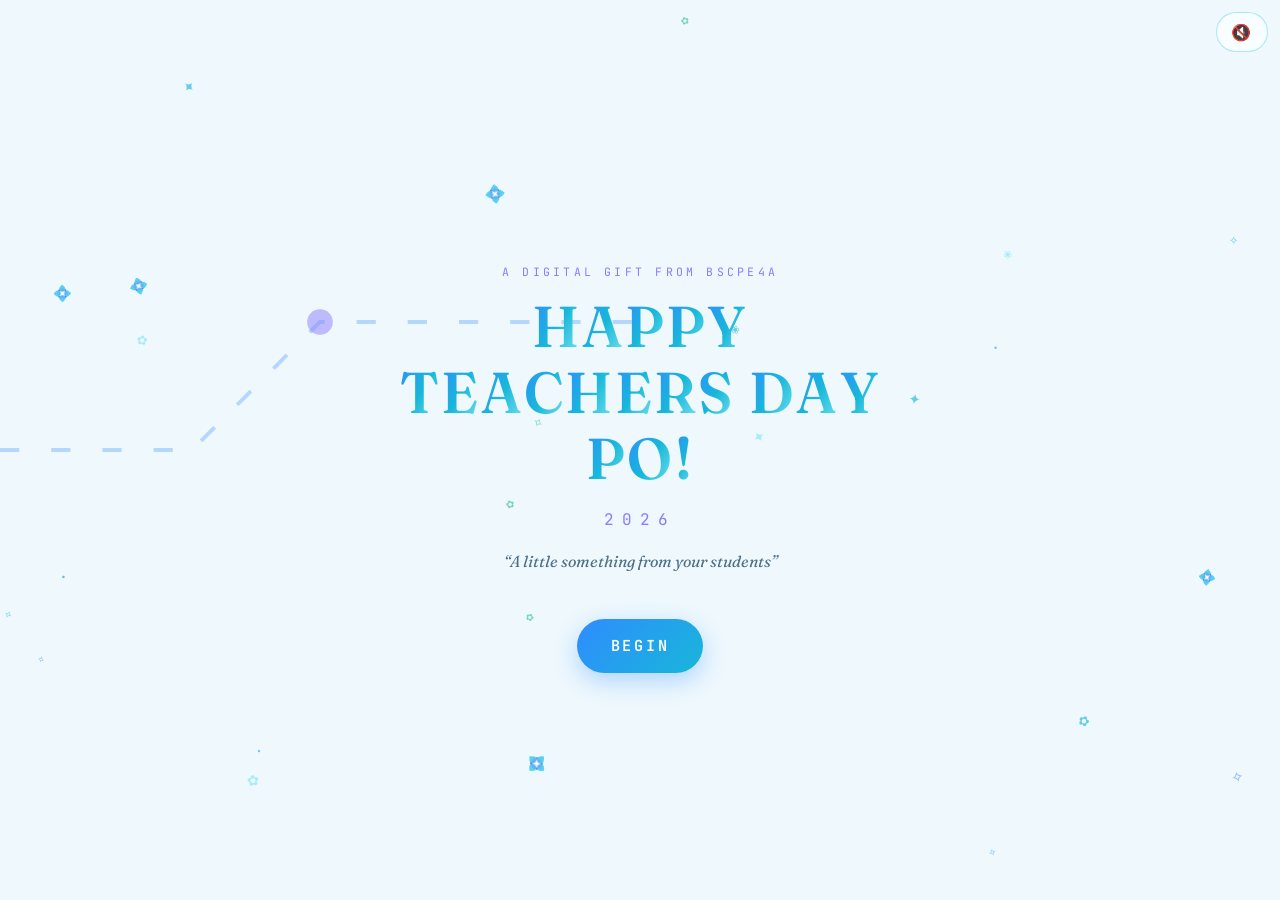
<file: index.html>
<!doctype html>
<html lang="en">
  <head>
    <meta charset="utf-8" />
    <meta name="viewport" content="width=device-width,initial-scale=1,viewport-fit=cover" />
    <meta name="theme-color" content="#eef8fd" />

    <title>HAPPY TEACHERS DAY! 2026</title>

    <link rel="preconnect" href="https://fonts.googleapis.com" />
    <link rel="preconnect" href="https://fonts.gstatic.com" crossorigin />
    <link
      href="https://fonts.googleapis.com/css2?family=Fraunces:ital,wght@0,600;1,400&family=JetBrains+Mono:wght@400;600&display=swap"
      rel="stylesheet"
    />
    <link rel="stylesheet" href="style.css" />
  </head>

  <body>
    <canvas id="bg" aria-hidden="true"></canvas>
    <svg class="circ" viewBox="0 0 400 800" preserveAspectRatio="xMidYMid slice" aria-hidden="true">
      <path
        d="M0 120h90l30 30h120l20-20h140M0 400h60l40-40h100M400 620h-80l-30 30H160l-30-30H0M200 0v90l30 30M60 800v-120l30-30"
      />
      <g>
        <circle cx="90" cy="120" r="4" />
        <circle cx="240" cy="150" r="4" />
        <circle cx="100" cy="360" r="4" />
        <circle cx="130" cy="650" r="4" />
        <circle cx="230" cy="120" r="4" />
      </g>
    </svg>

    <nav id="bar" hidden>
      <button class="chip" id="home">⌂ HOME</button
      ><button class="chip" id="logout">LOG OUT</button>
    </nav>

    <button id="snd" class="chip" aria-label="Turn sound on" aria-pressed="false">🔇</button>

    <main id="app">

      <section class="screen active" id="s-open">
        <p class="eyebrow">A DIGITAL GIFT FROM BSCPE4A</p>
        <h1 id="ttl" aria-label="HAPPY TEACHERS DAY PO!"></h1>
        <p class="year">2026</p>
        <p class="tag">“A little something from your students”</p>
        <button class="btn" id="begin">BEGIN</button>
      </section>

      <section class="screen" id="s-init">
        <h2 class="mono">INITIALIZING...</h2>
        <ul id="lines" class="mono"></ul>
        <div class="prog"><i id="pbar"></i></div>
        <p class="mono" id="pct">0%</p>
        <p class="mono ready" id="ready" hidden>SYSTEM READY</p>
      </section>

      <section class="screen" id="s-login">
        <form class="panel" id="form" autocomplete="off">
          <p class="eyebrow">-- SYSTEM NETWORK --</p>
          <h2>WELCOME PO MAAM/SIR</h2>
          <p class="sub">Your personal collection of messages is waiting.</p>
          <label for="u">USERNAME</label
          ><input id="u" autocapitalize="none" autocorrect="off" required />
          <label for="p">PASSWORD</label><input id="p" type="password" required />
          <p class="mono msg" id="lmsg" role="status"></p>
          <button class="btn" type="submit">LOG IN</button>
        </form>
      </section>

      <section class="screen" id="s-welcome">
        <div class="heart" aria-hidden="true">💻</div>
        <p class="eyebrow">WELCOME PO</p>
        <h1 id="wname"></h1>
        <p class="sub">A little something prepared especially for you.</p>
        <p class="eyebrow">YOU HAVE</p>
        <div class="count" id="wcount">0</div>
        <p class="eyebrow">MESSAGES</p>
        <button class="btn" id="openMsgs">OPEN YOUR MESSAGES</button>
      </section>

      <section class="screen" id="s-msg">
        <p class="mono" id="mprog" aria-live="polite"></p>
        <div class="prog thin"><i id="mbar"></i></div>
        <div id="stage"></div>
        <div class="nav">
          <button class="btn ghost" id="prev">← BACK</button
          ><button class="btn" id="next">NEXT →</button>
        </div>
      </section>

      <section class="screen" id="s-mem">
        <p class="eyebrow">-- MEMORIES --</p>
        <h2>Moments we kept</h2>
        <div id="gallery"></div>
        <button class="btn" id="memNext">CONTINUE</button>
      </section>

      <section class="screen" id="s-diag">
        <div id="diag" class="panel"></div>
        <button class="btn" id="diagNext" hidden>CONTINUE</button>
      </section>

      <section class="screen" id="s-status">
        <div id="stat" class="panel"></div>
        <button class="btn" id="statNext" hidden>CONTINUE</button>
      </section>

      <section class="screen" id="s-final">
        <p class="mono ok" id="allread">ALL MESSAGES READ ✓</p>
        <div id="thanks" hidden>
          <h1>THANK YOU PO!</h1>
          <p class="fl" style="--i: 1">For teaching us,</p>
          <p class="fl" style="--i: 2">guiding us,</p>
          <p class="fl" style="--i: 3">supporting us,</p>
          <p class="fl" style="--i: 4">and helping us grow.</p>
          <p class="fl big" style="--i: 6">Happy Teachers' Day, <b id="fname"></b>.</p>
          <p class="fl sig" style="--i: 7">— from BSCpE4A✨</p>
        </div>
      </section>

    </main>

    <script src="script.js"></script>

  </body>
</html>
</file>
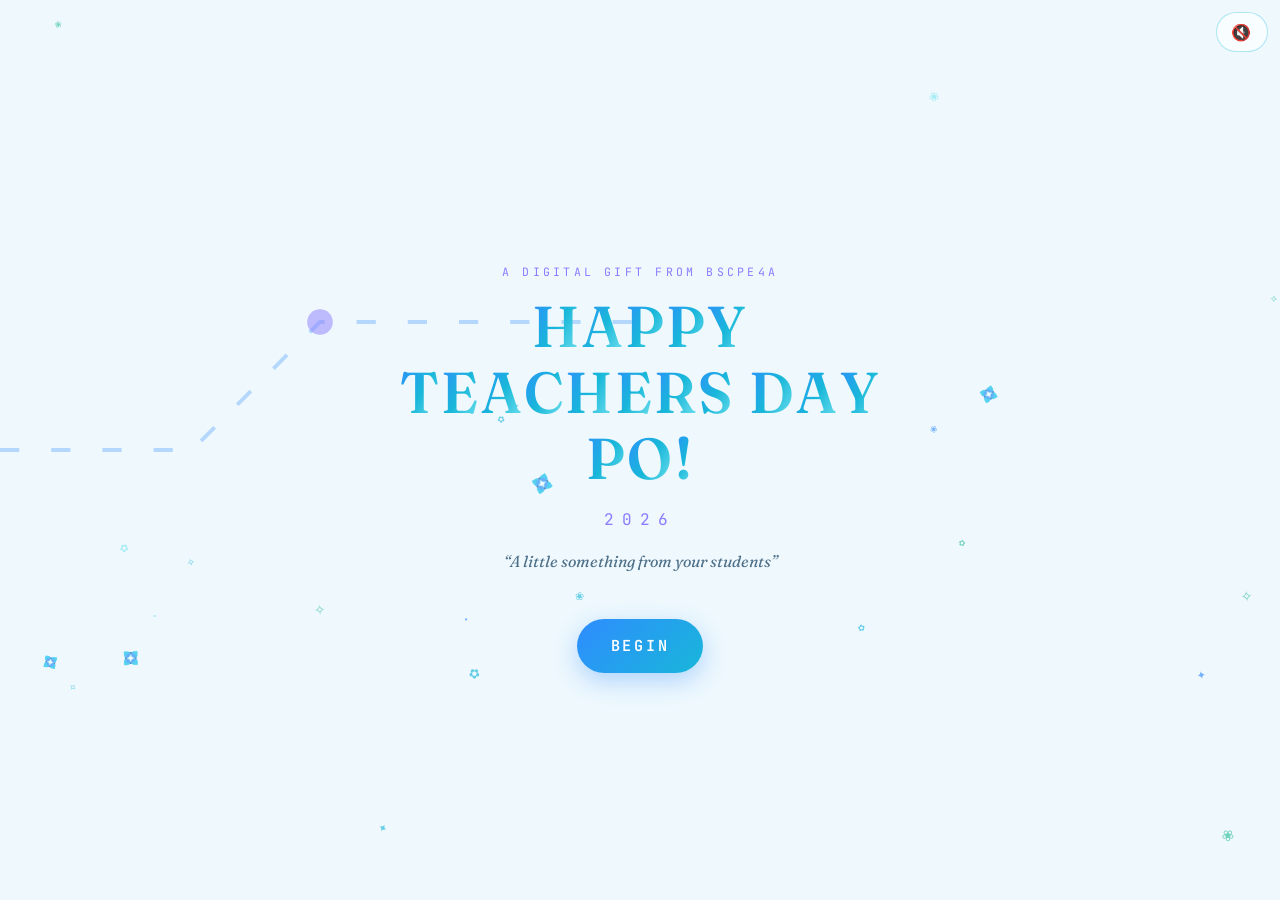
<file: .kilo/worktrees/polar-engine/index.html>
<!doctype html>
<html lang="en">
  <head>
    <meta charset="utf-8" />
    <meta name="viewport" content="width=device-width,initial-scale=1,viewport-fit=cover" />
    <meta name="theme-color" content="#eef8fd" />

    <title>HAPPY TEACHERS DAY! 2026</title>

    <link rel="preconnect" href="https://fonts.googleapis.com" />
    <link rel="preconnect" href="https://fonts.gstatic.com" crossorigin />
    <link
      href="https://fonts.googleapis.com/css2?family=Fraunces:ital,wght@0,600;1,400&family=JetBrains+Mono:wght@400;600&display=swap"
      rel="stylesheet"
    />
    <link rel="stylesheet" href="style.css" />
  </head>

  <body>
    <canvas id="bg" aria-hidden="true"></canvas>
    <svg class="circ" viewBox="0 0 400 800" preserveAspectRatio="xMidYMid slice" aria-hidden="true">
      <path
        d="M0 120h90l30 30h120l20-20h140M0 400h60l40-40h100M400 620h-80l-30 30H160l-30-30H0M200 0v90l30 30M60 800v-120l30-30"
      />
      <g>
        <circle cx="90" cy="120" r="4" />
        <circle cx="240" cy="150" r="4" />
        <circle cx="100" cy="360" r="4" />
        <circle cx="130" cy="650" r="4" />
        <circle cx="230" cy="120" r="4" />
      </g>
    </svg>

    <nav id="bar" hidden>
      <button class="chip" id="home">⌂ HOME</button
      ><button class="chip" id="logout">LOG OUT</button>
    </nav>

    <button id="snd" class="chip" aria-label="Turn sound on" aria-pressed="false">🔇</button>

    <main id="app">

      <section class="screen active" id="s-open">
        <p class="eyebrow">A DIGITAL GIFT FROM BSCPE4A</p>
        <h1 id="ttl" aria-label="HAPPY TEACHERS DAY PO!"></h1>
        <p class="year">2026</p>
        <p class="tag">“A little something from your students”</p>
        <button class="btn" id="begin">BEGIN</button>
      </section>

      <section class="screen" id="s-init">
        <h2 class="mono">INITIALIZING...</h2>
        <ul id="lines" class="mono"></ul>
        <div class="prog"><i id="pbar"></i></div>
        <p class="mono" id="pct">0%</p>
        <p class="mono ready" id="ready" hidden>SYSTEM READY</p>
      </section>

      <section class="screen" id="s-login">
        <form class="panel" id="form" autocomplete="off">
          <p class="eyebrow">-- SYSTEM NETWORK --</p>
          <h2>WELCOME PO MAAM/SIR</h2>
          <p class="sub">Your personal collection of messages is waiting.</p>
          <label for="u">USERNAME</label
          ><input id="u" autocapitalize="none" autocorrect="off" required />
          <label for="p">PASSWORD</label><input id="p" type="password" required />
          <p class="mono msg" id="lmsg" role="status"></p>
          <button class="btn" type="submit">LOG IN</button>
        </form>
      </section>

      <section class="screen" id="s-welcome">
        <div class="heart" aria-hidden="true">💻</div>
        <p class="eyebrow">WELCOME PO</p>
        <h1 id="wname"></h1>
        <p class="sub">A little something prepared especially for you.</p>
        <p class="eyebrow">YOU HAVE</p>
        <div class="count" id="wcount">0</div>
        <p class="eyebrow">MESSAGES</p>
        <button class="btn" id="openMsgs">OPEN YOUR MESSAGES</button>
      </section>

      <section class="screen" id="s-msg">
        <p class="mono" id="mprog" aria-live="polite"></p>
        <div class="prog thin"><i id="mbar"></i></div>
        <div id="stage"></div>
        <div class="nav">
          <button class="btn ghost" id="prev">← BACK</button
          ><button class="btn" id="next">NEXT →</button>
        </div>
      </section>

      <section class="screen" id="s-mem">
        <p class="eyebrow">-- MEMORIES --</p>
        <h2>Moments we kept</h2>
        <div id="gallery"></div>
        <button class="btn" id="memNext">CONTINUE</button>
      </section>

      <section class="screen" id="s-diag">
        <div id="diag" class="panel"></div>
        <button class="btn" id="diagNext" hidden>CONTINUE</button>
      </section>

      <section class="screen" id="s-status">
        <div id="stat" class="panel"></div>
        <button class="btn" id="statNext" hidden>CONTINUE</button>
      </section>

      <section class="screen" id="s-final">
        <p class="mono ok" id="allread">ALL MESSAGES READ ✓</p>
        <div id="thanks" hidden>
          <h1>THANK YOU PO!</h1>
          <p class="fl" style="--i: 1">For teaching us,</p>
          <p class="fl" style="--i: 2">guiding us,</p>
          <p class="fl" style="--i: 3">supporting us,</p>
          <p class="fl" style="--i: 4">and helping us grow.</p>
          <p class="fl big" style="--i: 6">Happy Teachers' Day, <b id="fname"></b>.</p>
          <p class="fl sig" style="--i: 7">— from BSCpE4A✨</p>
        </div>
      </section>

    </main>

    <script src="data/teachers.js"></script>
    <script src="script.js"></script>

  </body>
</html>
</file>
<file: style.css>
:root {
  --cream: #eef8fd;
  --ink: #12304a;
  --mute: #4d6f88;
  --blue: #2f8cff;
  --vio: #18b7d9;
  --pink: #7fe7f2;
  --sage: #2fbf9a;
  --amber: #ffb020;
  --iris: #8b7cff;
  --card: #fbfeff;
  --serif: "Fraunces", Georgia, serif;
  --mono: "JetBrains Mono", ui-monospace, Menlo, monospace;
}
* {
  box-sizing: border-box;
  margin: 0;
}
[hidden] {
  display: none !important;
}
html,
body {
  height: 100%;
  overflow: hidden;
  background: var(--cream);
  color: var(--ink);
  font:
    16px/1.55 system-ui,
    -apple-system,
    "Segoe UI",
    sans-serif;
  -webkit-tap-highlight-color: transparent;
}
body::before {
  content: "";
  position: fixed;
  inset: -20%;
  z-index: -1;
  background:
    radial-gradient(40% 30% at 20% 20%, #bfeaffcc, transparent),
    radial-gradient(40% 35% at 85% 35%, #cfe4ffcc, transparent),
    radial-gradient(45% 35% at 50% 90%, #c9f6f5cc, transparent);
  animation: drift 18s ease-in-out infinite alternate;
}
#bg,
.circ {
  position: fixed;
  inset: 0;
  width: 100%;
  height: 100%;
  pointer-events: none;
}
.circ path {
  fill: none;
  stroke: var(--blue);
  stroke-width: 1.2;
  opacity: 0.3;
  stroke-dasharray: 6 10;
  animation: dash 8s linear infinite;
}
.circ circle {
  fill: var(--iris);
  opacity: 0.5;
  animation: pulse 3s ease-in-out infinite;
}
#app {
  position: fixed;
  inset: 0;
}
.screen {
  position: absolute;
  inset: 0;
  display: none;
  flex-direction: column;
  align-items: center;
  padding: calc(env(safe-area-inset-top) + 64px) 22px
    calc(env(safe-area-inset-bottom) + 28px);
  overflow-y: auto;
  text-align: center;
}
.screen > :first-child {
  margin-top: auto;
}
.screen > :last-child {
  margin-bottom: auto;
}
.screen.active {
  display: flex;
  animation: in 0.7s cubic-bezier(0.2, 0.8, 0.2, 1) both;
}
.screen.out {
  animation: out 0.45s ease forwards;
}
.screen > * {
  max-width: 440px;
  width: 100%;
}
h1,
h2,
h3 {
  font-family: var(--serif);
  font-weight: 600;
  line-height: 1.15;
}
h1 {
  font-size: clamp(2rem, 9.5vw, 3.4rem);
  letter-spacing: 0.04em;
}
h2 {
  font-size: 1.7rem;
  margin: 0.3rem 0;
}
.eyebrow {
  font-family: var(--mono);
  font-size: 0.72rem;
  letter-spacing: 0.28em;
  color: var(--iris);
  margin: 0.8rem 0;
}
.mono {
  font-family: var(--mono);
}
.sm {
  font-size: 1rem;
  margin-bottom: 1rem;
  color: var(--blue);
}
.sub,
.tag {
  color: var(--mute);
  margin: 0.6rem 0 1.4rem;
  font-family: var(--serif);
  font-style: italic;
}
.year {
  font-family: var(--mono);
  letter-spacing: 0.5em;
  margin: 1rem 0 0.4rem;
  color: var(--iris);
}
#ttl span {
  display: inline-block;
  opacity: 0;
  transform: translateY(14px);
  filter: blur(6px);
  animation: letter 0.7s ease forwards;
  background: linear-gradient(120deg, var(--blue), var(--vio), var(--pink));
  -webkit-background-clip: text;
  background-clip: text;
  color: transparent;
}
.btn {
  position: relative;
  overflow: hidden;
  min-height: 54px;
  padding: 0 34px;
  margin: 1.4rem auto 0;
  width: auto;
  border: 0;
  border-radius: 999px;
  font: 600 0.95rem var(--mono);
  letter-spacing: 0.18em;
  color: #fff;
  background: linear-gradient(135deg, var(--blue), var(--vio));
  box-shadow: 0 8px 24px #2f8cff55;
  cursor: pointer;
  transition:
    transform 0.2s,
    box-shadow 0.2s;
  display: inline-flex;
  align-items: center;
  justify-content: center;
}
.btn:hover {
  box-shadow: 0 10px 30px #18b7d988;
  transform: translateY(-2px);
}
.btn:active {
  transform: scale(0.96);
}
.btn.ghost {
  background: var(--card);
  color: var(--ink);
  box-shadow: 0 4px 14px #12304a22;
}
.btn:disabled {
  opacity: 0.4;
  pointer-events: none;
}
.btn:focus-visible,
.chip:focus-visible,
input:focus-visible {
  outline: 3px solid var(--vio);
  outline-offset: 3px;
}
#begin {
  animation:
    pop 1s 2.2s both,
    glow 3s 3.2s infinite;
}
.rip {
  position: absolute;
  width: 20px;
  height: 20px;
  border-radius: 50%;
  background: #fff8;
  translate: -50% -50%;
  animation: rip 0.65s ease-out forwards;
}
.chip {
  position: fixed;
  top: calc(env(safe-area-inset-top) + 12px);
  z-index: 5;
  min-height: 40px;
  padding: 0 14px;
  border: 1px solid #18b7d955;
  border-radius: 999px;
  background: #fbfeffcc;
  backdrop-filter: blur(8px);
  font: 600 0.7rem var(--mono);
  letter-spacing: 0.12em;
  color: var(--ink);
  cursor: pointer;
}
#bar {
  position: fixed;
  inset: 0 auto auto 0;
  z-index: 5;
}
#home {
  left: 12px;
}
#logout {
  left: 96px;
}
#snd {
  right: 12px;
  font-size: 1rem;
}
.prog {
  height: 10px;
  border-radius: 9px;
  background: #fff9;
  border: 1px solid #18b7d944;
  overflow: hidden;
  margin: 1rem 0;
}
.prog.thin {
  height: 6px;
  margin: 0.5rem 0 1rem;
}
.prog i {
  display: block;
  height: 100%;
  width: 0;
  background: linear-gradient(90deg, var(--blue), var(--pink));
  transition: width 0.6s ease;
}
#lines {
  list-style: none;
  text-align: left;
  padding-left: 12%;
  min-height: 110px;
  color: var(--mute);
}
#lines li {
  animation: slide 0.5s both;
  margin: 0.3rem 0;
}
.ready,
.ok {
  color: var(--sage);
  font-weight: 600;
  letter-spacing: 0.2em;
  animation: pop 0.6s both;
}
.panel {
  background: #fbfeffd9;
  backdrop-filter: blur(10px);
  border: 1px solid #18b7d933;
  border-radius: 26px;
  padding: 28px 22px;
  box-shadow: 0 20px 50px #18b7d92e;
  position: relative;
  animation:
    up 0.8s both,
    glow 5s 1s infinite;
}
.panel label {
  display: block;
  text-align: left;
  font: 600 0.7rem var(--mono);
  letter-spacing: 0.2em;
  color: var(--mute);
  margin: 1rem 0 0.4rem;
}
input {
  width: 100%;
  height: 54px;
  padding: 0 16px;
  border: 1.5px solid #b7d3ea;
  border-radius: 14px;
  background: #fff;
  font-size: 1rem;
  color: var(--ink);
}
.msg {
  min-height: 1.6em;
  margin-top: 1rem;
  font-size: 0.85rem;
  color: #d9536f;
}
.msg.ok {
  color: var(--sage);
}
.shake {
  animation: shake 0.5s;
}
.heart {
  font-size: 3rem;
  filter: drop-shadow(0 0 12px #2f8cff88);
  animation: beat 1.6s infinite;
}
#wname {
  background: linear-gradient(120deg, var(--blue), var(--vio), var(--pink));
  -webkit-background-clip: text;
  background-clip: text;
  color: transparent;
  animation: up 1s both;
  word-break: break-word;
}
.count {
  font: 600 5.5rem/1 var(--serif);
  color: var(--amber);
  text-shadow: 0 0 24px #ffb02066;
}
.count.pop {
  animation: pop 0.5s;
}
#mprog {
  font-size: 0.8rem;
  letter-spacing: 0.2em;
  color: var(--mute);
  margin-top: 180px;
}
#stage {
  flex: 1 1 0; /* fills the space between the progress bar and the buttons */
  min-height: 0;
  padding-top: 2px; /* moves the card down/up (room for the flowers) */
  display: flex;
  flex-direction: column;
  align-items: center;
  justify-content: center;
  perspective: 900px;
  width: 100%;
}
.nav {
  display: flex;
  gap: 12px;
  justify-content: center;
}
.nav .btn {
  margin-top: 1rem;
  padding: 0 22px;
}
.env {
  position: relative;
  width: min(78vw, 280px);
  height: 180px;
  border: 0;
  border-radius: 14px;
  background: linear-gradient(#e3f4ff, #c9e6fb);
  box-shadow: 0 14px 30px #2f8cff33;
  animation:
    pop 0.6s both,
    bob 3s 1s infinite ease-in-out;
  cursor: pointer;
}
.flap {
  position: absolute;
  inset: 0 0 auto 0;
  height: 100px;
  background: #a9d6f5;
  clip-path: polygon(0 0, 100% 0, 50% 100%);
  transform-origin: top;
  transition: transform 0.8s;
}
.env.open .flap {
  transform: rotateX(180deg);
}
.seal {
  position: absolute;
  left: 50%;
  top: 70px;
  translate: -50% 0;
  font-size: 1.8rem;
}
.env.open {
  animation: fade 0.9s forwards;
}
.hint {
  font-size: 0.75rem;
  margin-top: 1rem;
  color: var(--mute);
  animation: blink 1.6s infinite;
}
.card {
  position: relative;
  display: flex;
  flex-direction: column;
  width: 100%;
  max-width: 360px;
  max-height: min(100%, 480px); /* card height: lower = shorter, higher = taller */
  padding: 22px 20px 30px;
  border-radius: 24px;
  background: var(--card);
  box-shadow:
    0 18px 40px #12304a2a,
    0 2px 6px #12304a14;
  text-align: left;
  animation: rise 0.9s cubic-bezier(0.2, 0.8, 0.2, 1) both;
}
.card small {
  font: 600 0.68rem var(--mono);
  letter-spacing: 0.28em;
  color: var(--iris);
}
.card h3 {
  font-size: 1.7rem;
  margin: 0.2rem 0 0.8rem;
}
.card p {
  flex: 1 1 auto;
  min-height: 0;
  overflow-y: auto; /* long messages scroll inside the card */
  overscroll-behavior: contain;
  -webkit-overflow-scrolling: touch;
  padding-right: 8px;
  white-space: pre-line; /* "\n" in teachers.js = new line */
  font-family: var(--serif); /* message font: change it here */
  font-style: italic;
  font-size: 1rem;
  line-height: 1.5;
  animation: fade 1.2s 0.5s both;
  scrollbar-width: thin;
  scrollbar-color: var(--vio) transparent;
}
.card p::-webkit-scrollbar {
  width: 4px;
}
.card p::-webkit-scrollbar-thumb {
  background: var(--vio);
  border-radius: 4px;
}
.deco {
  position: absolute;
  width: 38px;
  height: 38px;
  border: 2px solid var(--blue);
  opacity: 0.35;
}
.tl {
  top: 12px;
  right: 12px;
  border-left: 0;
  border-bottom: 0;
  border-radius: 0 12px 0 0;
}
.br {
  bottom: 12px;
  left: 12px;
  border-right: 0;
  border-top: 0;
  border-radius: 0 0 0 12px;
}
.a-polaroid {
  background: #fff;
  padding-bottom: 56px;
  transform: rotate(-2deg);
  animation: drop 0.9s cubic-bezier(0.3, 1.4, 0.5, 1) both;
  border: 12px solid #fff;
  outline: 1px solid #eee;
}
.a-sticky {
  background: #fff1c2;
  border-radius: 4px;
  transform: rotate(2deg);
  animation: fall 0.9s cubic-bezier(0.3, 1.3, 0.5, 1) both;
  box-shadow: 0 14px 20px #12304a33;
}
.a-sticky small {
  color: #b57900;
}
.a-terminal {
  background: #0f2a44;
  color: #cfeeff;
  border: 1px solid var(--blue);
  animation: rise 0.6s both;
}
.a-terminal * {
  font-family: var(--mono) !important;
  font-style: normal !important;
  font-size: 0.95rem !important;
}
.a-terminal h3 {
  color: #fff;
}
.a-terminal p::after {
  content: "▌";
  animation: blink 1s infinite;
}
.a-terminal p {
  animation: none;
}
.a-flower::before {
  content: "🌸🌻🌷🪻🌹🌼🌺"; /* put your flowers here, e.g. "🌸🌷🌼🌺" */
  position: absolute;
  bottom: calc(
    100% - 14px
  ); /* sits on top edge of the card, never over the text */
  left: 50%;
  translate: -50% 0;
  width: 100%;
  text-align: center;
  white-space: nowrap; /* keep all flowers on ONE line */
  line-height: 1;
  font-size: 1.8rem;
  letter-spacing: 0.1em;
  transform-origin: bottom;
  animation: grow 1.2s both;
}
.a-flower {
  animation: grow 0.9s 0.3s both;
  transform-origin: bottom;
}
.a-circuit {
  border: 2px dashed var(--blue);
  animation: draw 1s both;
}
.a-sparkle {
  animation: spark 1.1s both;
}
.a-sparkle::after {
  content: "⸜(｡˃ ᵕ ˂ )⸝♡";
  position: absolute;
  top: 10px;
  left: 20px;
  color: var(--pink);
  letter-spacing: 0.4em;
  animation: pulse 2s infinite;
}
#gallery {
  display: flex;
  flex-direction: column;
  gap: 22px;
  align-items: center;
  margin: 1rem 0;
}
.polaroid {
  width: 78%;
  background: #fff;
  padding: 12px 12px 16px;
  border-radius: 6px;
  box-shadow: 0 14px 30px #12304a26;
  transform: rotate(var(--rot, 0deg));
  animation:
    slideIn 0.8s calc(var(--i) * 0.25s) both,
    bob 5s calc(var(--i) * 0.4s) infinite ease-in-out;
}
.img {
  aspect-ratio: 1/1;
  border-radius: 3px;
  background: linear-gradient(135deg, #c9e6ff, #d5f8fb, #cfe0ff);
  display: grid;
  place-items: center;
  font-size: 3rem;
  overflow: hidden;
}
.img img {
  width: 100%;
  height: 100%;
  object-fit: cover;
  animation: zoom 8s infinite alternate;
}
.polaroid p,
figcaption {
  font: italic 0.95rem var(--serif);
  color: var(--mute);
  margin-top: 0.7rem;
}
.ph {
  width: min(80%, 300px);
}
.stat {
  display: grid;
  grid-template-columns: 1fr auto;
  text-align: left;
  font: 0.8rem var(--mono);
  margin: 0.7rem 0;
  row-gap: 4px;
}
.stat i {
  grid-column: 1/-1;
  height: 6px;
  border-radius: 6px;
  background: #d6e9f7;
  overflow: hidden;
}
.stat u {
  display: block;
  height: 100%;
  width: 0;
  background: linear-gradient(90deg, var(--blue), var(--pink));
  animation: fill 1s calc(var(--i) * 0.35s + 0.4s) forwards;
}
#calc {
  margin-top: 1.2rem;
  font-size: 0.85rem;
  color: var(--mute);
  min-height: 1.5em;
}
.err {
  color: #c04a6d;
  font-weight: 600;
  margin: 0.8rem 0;
  animation: shake 0.5s;
}
.quote {
  font: italic 1.25rem var(--serif);
  animation: fade 1s both;
  margin: 0.8rem 0;
}
.dim {
  font-size: 0.8rem;
  color: var(--mute);
  animation: fade 1s both;
}
.dim b {
  font-size: 1.4rem;
  color: var(--amber);
}
.row {
  display: flex;
  align-items: baseline;
  gap: 6px;
  font: 0.85rem var(--mono);
  margin: 0.7rem 0;
  animation: slide 0.5s both;
}
.row em {
  flex: 1;
  border-bottom: 2px dotted #a9cde6;
  translate: 0 -3px;
}
.row b {
  color: var(--sage);
}
.cond {
  margin-top: 1.4rem;
  font: 0.75rem var(--mono);
  letter-spacing: 0.15em;
  color: var(--mute);
  animation: up 0.8s both;
}
.cond strong {
  display: block;
  font: 600 1.2rem var(--serif);
  color: var(--amber);
  letter-spacing: 0.1em;
  margin-top: 0.3rem;
}
#thanks h1 {
  margin-bottom: 1.2rem;
  background: linear-gradient(120deg, var(--blue), var(--vio), var(--pink));
  -webkit-background-clip: text;
  background-clip: text;
  color: transparent;
}
.fl {
  font: italic 1.15rem/1.8 var(--serif);
  animation: up 1s calc(var(--i) * 0.5s) both;
}
.fl.big {
  font-size: 1.35rem;
  margin-top: 1.4rem;
  font-style: normal;
}
.sig {
  color: var(--iris);
  margin-top: 0.8rem;
}
@media (min-width: 700px) {
  .screen > * {
    max-width: 520px;
  }
  h1 {
    font-size: 3.6rem;
  }
}
@keyframes in {
  from {
    opacity: 0;
    transform: translateY(24px) scale(0.98);
  }
}
@keyframes out {
  to {
    opacity: 0;
    transform: translateY(-20px) scale(1.03);
    filter: blur(6px);
  }
}
@keyframes up {
  from {
    opacity: 0;
    transform: translateY(22px);
  }
}
@keyframes fade {
  from {
    opacity: 0;
  }
}
@keyframes slide {
  from {
    opacity: 0;
    transform: translateX(-18px);
  }
}
@keyframes slideIn {
  from {
    opacity: 0;
    transform: translateX(60px) rotate(8deg);
  }
}
@keyframes letter {
  to {
    opacity: 1;
    transform: none;
    filter: none;
  }
}
@keyframes pop {
  0% {
    opacity: 0;
    transform: scale(0.6);
  }
  70% {
    transform: scale(1.08);
  }
  100% {
    opacity: 1;
    transform: scale(1);
  }
}
@keyframes drift {
  to {
    transform: translate(4%, 3%) scale(1.08);
  }
}
@keyframes dash {
  to {
    stroke-dashoffset: -160;
  }
}
@keyframes pulse {
  50% {
    opacity: 0.15;
  }
}
@keyframes glow {
  50% {
    box-shadow: 0 10px 36px #18b7d970;
  }
}
@keyframes rip {
  to {
    width: 400px;
    height: 400px;
    opacity: 0;
  }
}
@keyframes blink {
  50% {
    opacity: 0.2;
  }
}
@keyframes shake {
  20%,
  60% {
    transform: translateX(-8px);
  }
  40%,
  80% {
    transform: translateX(8px);
  }
}
@keyframes beat {
  50% {
    transform: scale(1.2);
  }
}
@keyframes bob {
  50% {
    translate: 0 -6px;
  }
}
@keyframes rise {
  from {
    opacity: 0;
    transform: translateY(60px) scale(0.9);
  }
}
@keyframes drop {
  from {
    opacity: 0;
    transform: translateY(-200px) rotate(-14deg);
  }
}
@keyframes fall {
  from {
    opacity: 0;
    transform: translateY(-240px) rotate(12deg);
  }
}
@keyframes grow {
  from {
    opacity: 0;
    transform: scale(0);
  }
}
@keyframes draw {
  from {
    opacity: 0;
    border-color: transparent;
    transform: scale(0.94);
  }
}
@keyframes spark {
  from {
    opacity: 0;
    filter: blur(14px);
    transform: scale(0.9);
  }
}
@keyframes fill {
  to {
    width: 100%;
  }
}
@keyframes zoom {
  to {
    transform: scale(1.12);
  }
}
@media (prefers-reduced-motion: reduce) {
  *,
  ::before,
  ::after {
    animation-duration: 0.01s !important;
    animation-iteration-count: 1 !important;
    transition-duration: 0.01s !important;
  }
}
.a-sparkle::after {
  color: var(--amber) !important;
}
.env .seal {
  filter: drop-shadow(0 0 8px #ffb02099);
}
.chip:hover {
  border-color: var(--amber);
}
.stat u {
  background: linear-gradient(90deg, var(--blue), var(--vio), var(--iris));
}
.card p:first-of-type {
  margin-top: 0.2rem;
}
.a-terminal p {
  margin-top: 0;
}
/* Video memories */
.img video {
  width: 100%;
  height: 100%;
  object-fit: contain;
  background: #0f2a44;
}
.img {
  aspect-ratio: auto;
  min-height: 140px;
}
.img img {
  width: 100%;
  height: auto;
  max-height: 65vh;
  object-fit: contain;
  animation: none;
}
.img video {
  height: auto;
  max-height: 65vh;
}
</file>
<file: .kilo/worktrees/polar-engine/style.css>
:root {
  --cream: #eef8fd;
  --ink: #12304a;
  --mute: #4d6f88;
  --blue: #2f8cff;
  --vio: #18b7d9;
  --pink: #7fe7f2;
  --sage: #2fbf9a;
  --amber: #ffb020;
  --iris: #8b7cff;
  --card: #fbfeff;
  --serif: "Fraunces", Georgia, serif;
  --mono: "JetBrains Mono", ui-monospace, Menlo, monospace;
}
* {
  box-sizing: border-box;
  margin: 0;
}
[hidden] {
  display: none !important;
}
html,
body {
  height: 100%;
  overflow: hidden;
  background: var(--cream);
  color: var(--ink);
  font:
    16px/1.55 system-ui,
    -apple-system,
    "Segoe UI",
    sans-serif;
  -webkit-tap-highlight-color: transparent;
}
body::before {
  content: "";
  position: fixed;
  inset: -20%;
  z-index: -1;
  background:
    radial-gradient(40% 30% at 20% 20%, #bfeaffcc, transparent),
    radial-gradient(40% 35% at 85% 35%, #cfe4ffcc, transparent),
    radial-gradient(45% 35% at 50% 90%, #c9f6f5cc, transparent);
  animation: drift 18s ease-in-out infinite alternate;
}
#bg,
.circ {
  position: fixed;
  inset: 0;
  width: 100%;
  height: 100%;
  pointer-events: none;
}
.circ path {
  fill: none;
  stroke: var(--blue);
  stroke-width: 1.2;
  opacity: 0.3;
  stroke-dasharray: 6 10;
  animation: dash 8s linear infinite;
}
.circ circle {
  fill: var(--iris);
  opacity: 0.5;
  animation: pulse 3s ease-in-out infinite;
}
#app {
  position: fixed;
  inset: 0;
}
.screen {
  position: absolute;
  inset: 0;
  display: none;
  flex-direction: column;
  align-items: center;
  padding: calc(env(safe-area-inset-top) + 64px) 22px calc(env(safe-area-inset-bottom) + 28px);
  overflow-y: auto;
  text-align: center;
}
.screen > :first-child {
  margin-top: auto;
}
.screen > :last-child {
  margin-bottom: auto;
}
.screen.active {
  display: flex;
  animation: in 0.7s cubic-bezier(0.2, 0.8, 0.2, 1) both;
}
.screen.out {
  animation: out 0.45s ease forwards;
}
.screen > * {
  max-width: 440px;
  width: 100%;
}
h1,
h2,
h3 {
  font-family: var(--serif);
  font-weight: 600;
  line-height: 1.15;
}
h1 {
  font-size: clamp(2rem, 9.5vw, 3.4rem);
  letter-spacing: 0.04em;
}
h2 {
  font-size: 1.7rem;
  margin: 0.3rem 0;
}
.eyebrow {
  font-family: var(--mono);
  font-size: 0.72rem;
  letter-spacing: 0.28em;
  color: var(--iris);
  margin: 0.8rem 0;
}
.mono {
  font-family: var(--mono);
}
.sm {
  font-size: 1rem;
  margin-bottom: 1rem;
  color: var(--blue);
}
.sub,
.tag {
  color: var(--mute);
  margin: 0.6rem 0 1.4rem;
  font-family: var(--serif);
  font-style: italic;
}
.year {
  font-family: var(--mono);
  letter-spacing: 0.5em;
  margin: 1rem 0 0.4rem;
  color: var(--iris);
}
#ttl span {
  display: inline-block;
  opacity: 0;
  transform: translateY(14px);
  filter: blur(6px);
  animation: letter 0.7s ease forwards;
  background: linear-gradient(120deg, var(--blue), var(--vio), var(--pink));
  -webkit-background-clip: text;
  background-clip: text;
  color: transparent;
}
.btn {
  position: relative;
  overflow: hidden;
  min-height: 54px;
  padding: 0 34px;
  margin: 1.4rem auto 0;
  width: auto;
  border: 0;
  border-radius: 999px;
  font: 600 0.95rem var(--mono);
  letter-spacing: 0.18em;
  color: #fff;
  background: linear-gradient(135deg, var(--blue), var(--vio));
  box-shadow: 0 8px 24px #2f8cff55;
  cursor: pointer;
  transition:
    transform 0.2s,
    box-shadow 0.2s;
  display: inline-flex;
  align-items: center;
  justify-content: center;
}
.btn:hover {
  box-shadow: 0 10px 30px #18b7d988;
  transform: translateY(-2px);
}
.btn:active {
  transform: scale(0.96);
}
.btn.ghost {
  background: var(--card);
  color: var(--ink);
  box-shadow: 0 4px 14px #12304a22;
}
.btn:disabled {
  opacity: 0.4;
  pointer-events: none;
}
.btn:focus-visible,
.chip:focus-visible,
input:focus-visible {
  outline: 3px solid var(--vio);
  outline-offset: 3px;
}
#begin {
  animation:
    pop 1s 2.2s both,
    glow 3s 3.2s infinite;
}
.rip {
  position: absolute;
  width: 20px;
  height: 20px;
  border-radius: 50%;
  background: #fff8;
  translate: -50% -50%;
  animation: rip 0.65s ease-out forwards;
}
.chip {
  position: fixed;
  top: calc(env(safe-area-inset-top) + 12px);
  z-index: 5;
  min-height: 40px;
  padding: 0 14px;
  border: 1px solid #18b7d955;
  border-radius: 999px;
  background: #fbfeffcc;
  backdrop-filter: blur(8px);
  font: 600 0.7rem var(--mono);
  letter-spacing: 0.12em;
  color: var(--ink);
  cursor: pointer;
}
#bar {
  position: fixed;
  inset: 0 auto auto 0;
  z-index: 5;
}
#home {
  left: 12px;
}
#logout {
  left: 96px;
}
#snd {
  right: 12px;
  font-size: 1rem;
}
.prog {
  height: 10px;
  border-radius: 9px;
  background: #fff9;
  border: 1px solid #18b7d944;
  overflow: hidden;
  margin: 1rem 0;
}
.prog.thin {
  height: 6px;
  margin: 0.5rem 0 1rem;
}
.prog i {
  display: block;
  height: 100%;
  width: 0;
  background: linear-gradient(90deg, var(--blue), var(--pink));
  transition: width 0.6s ease;
}
#lines {
  list-style: none;
  text-align: left;
  padding-left: 12%;
  min-height: 110px;
  color: var(--mute);
}
#lines li {
  animation: slide 0.5s both;
  margin: 0.3rem 0;
}
.ready,
.ok {
  color: var(--sage);
  font-weight: 600;
  letter-spacing: 0.2em;
  animation: pop 0.6s both;
}
.panel {
  background: #fbfeffd9;
  backdrop-filter: blur(10px);
  border: 1px solid #18b7d933;
  border-radius: 26px;
  padding: 28px 22px;
  box-shadow: 0 20px 50px #18b7d92e;
  position: relative;
  animation:
    up 0.8s both,
    glow 5s 1s infinite;
}
.panel label {
  display: block;
  text-align: left;
  font: 600 0.7rem var(--mono);
  letter-spacing: 0.2em;
  color: var(--mute);
  margin: 1rem 0 0.4rem;
}
input {
  width: 100%;
  height: 54px;
  padding: 0 16px;
  border: 1.5px solid #b7d3ea;
  border-radius: 14px;
  background: #fff;
  font-size: 1rem;
  color: var(--ink);
}
.msg {
  min-height: 1.6em;
  margin-top: 1rem;
  font-size: 0.85rem;
  color: #d9536f;
}
.msg.ok {
  color: var(--sage);
}
.shake {
  animation: shake 0.5s;
}
.heart {
  font-size: 3rem;
  filter: drop-shadow(0 0 12px #2f8cff88);
  animation: beat 1.6s infinite;
}
#wname {
  background: linear-gradient(120deg, var(--blue), var(--vio), var(--pink));
  -webkit-background-clip: text;
  background-clip: text;
  color: transparent;
  animation: up 1s both;
  word-break: break-word;
}
.count {
  font: 600 5.5rem/1 var(--serif);
  color: var(--amber);
  text-shadow: 0 0 24px #ffb02066;
}
.count.pop {
  animation: pop 0.5s;
}
#mprog {
  font-size: 0.8rem;
  letter-spacing: 0.2em;
  color: var(--mute);
}
#stage {
  min-height: 340px;
  display: flex;
  flex-direction: column;
  align-items: center;
  justify-content: center;
  perspective: 900px;
  width: 100%;
}
.nav {
  display: flex;
  gap: 12px;
  justify-content: center;
}
.nav .btn {
  margin-top: 1rem;
  padding: 0 22px;
}
.env {
  position: relative;
  width: min(78vw, 280px);
  height: 180px;
  border: 0;
  border-radius: 14px;
  background: linear-gradient(#e3f4ff, #c9e6fb);
  box-shadow: 0 14px 30px #2f8cff33;
  animation:
    pop 0.6s both,
    bob 3s 1s infinite ease-in-out;
  cursor: pointer;
}
.flap {
  position: absolute;
  inset: 0 0 auto 0;
  height: 100px;
  background: #a9d6f5;
  clip-path: polygon(0 0, 100% 0, 50% 100%);
  transform-origin: top;
  transition: transform 0.8s;
}
.env.open .flap {
  transform: rotateX(180deg);
}
.seal {
  position: absolute;
  left: 50%;
  top: 70px;
  translate: -50% 0;
  font-size: 1.8rem;
}
.env.open {
  animation: fade 0.9s forwards;
}
.hint {
  font-size: 0.75rem;
  margin-top: 1rem;
  color: var(--mute);
  animation: blink 1.6s infinite;
}
.card {
  position: relative;
  width: 100%;
  max-width: 360px;
  padding: 30px 24px;
  border-radius: 24px;
  background: var(--card);
  box-shadow:
    0 18px 40px #12304a2a,
    0 2px 6px #12304a14;
  text-align: left;
  animation: rise 0.9s cubic-bezier(0.2, 0.8, 0.2, 1) both;
}
.card small {
  font: 600 0.68rem var(--mono);
  letter-spacing: 0.28em;
  color: var(--iris);
}
.card h3 {
  font-size: 1.7rem;
  margin: 0.2rem 0 0.8rem;
}
.card p {
  max-height: 45vh; /* fallback for older browsers */
  max-height: 45dvh; /* about 45% of the phone screen height */
  overflow-y: auto;
  overscroll-behavior: contain;
  -webkit-overflow-scrolling: touch;
  padding-right: 8px;
  scrollbar-width: thin;
  scrollbar-color: var(--vio) transparent;
}
.card p::-webkit-scrollbar {
  width: 4px;
}
.card p::-webkit-scrollbar-thumb {
  background: var(--vio);
  border-radius: 4px;
}
.card p { white-space: pre-line; }
#stage {
  flex: 1 1 0; /* take all the free space between the progress bar and the buttons */
  min-height: 0;
  padding-top: 34px; /* room for the flowers above the card */
}
.card {
  max-height: 100%; /* never taller than the space available */
  display: flex;
  flex-direction: column;
}
.card p {
  flex: 1 1 auto;
  min-height: 0;
  max-height: none; /* replaces the old 45dvh rule */
  overflow-y: auto;
}
.deco {
  position: absolute;
  width: 38px;
  height: 38px;
  border: 2px solid var(--blue);
  opacity: 0.35;
}
.tl {
  top: 12px;
  right: 12px;
  border-left: 0;
  border-bottom: 0;
  border-radius: 0 12px 0 0;
}
.br {
  bottom: 12px;
  left: 12px;
  border-right: 0;
  border-top: 0;
  border-radius: 0 0 0 12px;
}
.a-polaroid {
  background: #fff;
  padding-bottom: 56px;
  transform: rotate(-2deg);
  animation: drop 0.9s cubic-bezier(0.3, 1.4, 0.5, 1) both;
  border: 12px solid #fff;
  outline: 1px solid #eee;
}
.a-sticky {
  background: #fff1c2;
  border-radius: 4px;
  transform: rotate(2deg);
  animation: fall 0.9s cubic-bezier(0.3, 1.3, 0.5, 1) both;
  box-shadow: 0 14px 20px #12304a33;
}
.a-sticky small {
  color: #b57900;
}
.a-terminal {
  background: #0f2a44;
  color: #cfeeff;
  border: 1px solid var(--blue);
  animation: rise 0.6s both;
}
.a-terminal * {
  font-family: var(--mono) !important;
  font-style: normal !important;
  font-size: 0.95rem !important;
}
.a-terminal h3 {
  color: #fff;
}
.a-terminal p::after {
  content: "▌";
  animation: blink 1s infinite;
}
.a-terminal p {
  animation: none;
}
.a-flower::before {
  content: "🌸🌻🌷🪻🌹🌼🌺"; 
  position: absolute;
  bottom: calc(100% - 14px); 
  left: 50%;
  translate: -50% 0;
  width: 100%;
  text-align: center;
  white-space: nowrap; 
  line-height: 1;
  font-size: 1.8rem;
  letter-spacing: 0.1em;
  transform-origin: bottom;
  animation: grow 1.2s both;
}
.a-flower {
  animation: grow 0.9s 0.3s both;
  transform-origin: bottom;
}
.a-circuit {
  border: 2px dashed var(--blue);
  animation: draw 1s both;
}
.a-sparkle {
  animation: spark 1.1s both;
}
.a-sparkle::after {
  content: "⸜(｡˃ ᵕ ˂ )⸝♡";
  position: absolute;
  top: 10px;
  left: 20px;
  color: var(--pink);
  letter-spacing: 0.4em;
  animation: pulse 2s infinite;
}
#gallery {
  display: flex;
  flex-direction: column;
  gap: 22px;
  align-items: center;
  margin: 1rem 0;
}
.polaroid {
  width: 78%;
  background: #fff;
  padding: 12px 12px 16px;
  border-radius: 6px;
  box-shadow: 0 14px 30px #12304a26;
  transform: rotate(var(--rot, 0deg));
  animation:
    slideIn 0.8s calc(var(--i) * 0.25s) both,
    bob 5s calc(var(--i) * 0.4s) infinite ease-in-out;
}
.img {
  aspect-ratio: 1/1;
  border-radius: 3px;
  background: linear-gradient(135deg, #c9e6ff, #d5f8fb, #cfe0ff);
  display: grid;
  place-items: center;
  font-size: 3rem;
  overflow: hidden;
}
.img img {
  width: 100%;
  height: 100%;
  object-fit: cover;
  animation: zoom 8s infinite alternate;
}
.polaroid p,
figcaption {
  font: italic 0.95rem var(--serif);
  color: var(--mute);
  margin-top: 0.7rem;
}
.ph {
  width: min(80%, 300px);
}
.stat {
  display: grid;
  grid-template-columns: 1fr auto;
  text-align: left;
  font: 0.8rem var(--mono);
  margin: 0.7rem 0;
  row-gap: 4px;
}
.stat i {
  grid-column: 1/-1;
  height: 6px;
  border-radius: 6px;
  background: #d6e9f7;
  overflow: hidden;
}
.stat u {
  display: block;
  height: 100%;
  width: 0;
  background: linear-gradient(90deg, var(--blue), var(--pink));
  animation: fill 1s calc(var(--i) * 0.35s + 0.4s) forwards;
}
#calc {
  margin-top: 1.2rem;
  font-size: 0.85rem;
  color: var(--mute);
  min-height: 1.5em;
}
.err {
  color: #c04a6d;
  font-weight: 600;
  margin: 0.8rem 0;
  animation: shake 0.5s;
}
.quote {
  font: italic 1.25rem var(--serif);
  animation: fade 1s both;
  margin: 0.8rem 0;
}
.dim {
  font-size: 0.8rem;
  color: var(--mute);
  animation: fade 1s both;
}
.dim b {
  font-size: 1.4rem;
  color: var(--amber);
}
.row {
  display: flex;
  align-items: baseline;
  gap: 6px;
  font: 0.85rem var(--mono);
  margin: 0.7rem 0;
  animation: slide 0.5s both;
}
.row em {
  flex: 1;
  border-bottom: 2px dotted #a9cde6;
  translate: 0 -3px;
}
.row b {
  color: var(--sage);
}
.cond {
  margin-top: 1.4rem;
  font: 0.75rem var(--mono);
  letter-spacing: 0.15em;
  color: var(--mute);
  animation: up 0.8s both;
}
.cond strong {
  display: block;
  font: 600 1.2rem var(--serif);
  color: var(--amber);
  letter-spacing: 0.1em;
  margin-top: 0.3rem;
}
#thanks h1 {
  margin-bottom: 1.2rem;
  background: linear-gradient(120deg, var(--blue), var(--vio), var(--pink));
  -webkit-background-clip: text;
  background-clip: text;
  color: transparent;
}
.fl {
  font: italic 1.15rem/1.8 var(--serif);
  animation: up 1s calc(var(--i) * 0.5s) both;
}
.fl.big {
  font-size: 1.35rem;
  margin-top: 1.4rem;
  font-style: normal;
}
.sig {
  color: var(--iris);
  margin-top: 0.8rem;
}
@media (min-width: 700px) {
  .screen > * {
    max-width: 520px;
  }
  h1 {
    font-size: 3.6rem;
  }
}
@keyframes in {
  from {
    opacity: 0;
    transform: translateY(24px) scale(0.98);
  }
}
@keyframes out {
  to {
    opacity: 0;
    transform: translateY(-20px) scale(1.03);
    filter: blur(6px);
  }
}
@keyframes up {
  from {
    opacity: 0;
    transform: translateY(22px);
  }
}
@keyframes fade {
  from {
    opacity: 0;
  }
}
@keyframes slide {
  from {
    opacity: 0;
    transform: translateX(-18px);
  }
}
@keyframes slideIn {
  from {
    opacity: 0;
    transform: translateX(60px) rotate(8deg);
  }
}
@keyframes letter {
  to {
    opacity: 1;
    transform: none;
    filter: none;
  }
}
@keyframes pop {
  0% {
    opacity: 0;
    transform: scale(0.6);
  }
  70% {
    transform: scale(1.08);
  }
  100% {
    opacity: 1;
    transform: scale(1);
  }
}
@keyframes drift {
  to {
    transform: translate(4%, 3%) scale(1.08);
  }
}
@keyframes dash {
  to {
    stroke-dashoffset: -160;
  }
}
@keyframes pulse {
  50% {
    opacity: 0.15;
  }
}
@keyframes glow {
  50% {
    box-shadow: 0 10px 36px #18b7d970;
  }
}
@keyframes rip {
  to {
    width: 400px;
    height: 400px;
    opacity: 0;
  }
}
@keyframes blink {
  50% {
    opacity: 0.2;
  }
}
@keyframes shake {
  20%,
  60% {
    transform: translateX(-8px);
  }
  40%,
  80% {
    transform: translateX(8px);
  }
}
@keyframes beat {
  50% {
    transform: scale(1.2);
  }
}
@keyframes bob {
  50% {
    translate: 0 -6px;
  }
}
@keyframes rise {
  from {
    opacity: 0;
    transform: translateY(60px) scale(0.9);
  }
}
@keyframes drop {
  from {
    opacity: 0;
    transform: translateY(-200px) rotate(-14deg);
  }
}
@keyframes fall {
  from {
    opacity: 0;
    transform: translateY(-240px) rotate(12deg);
  }
}
@keyframes grow {
  from {
    opacity: 0;
    transform: scale(0);
  }
}
@keyframes draw {
  from {
    opacity: 0;
    border-color: transparent;
    transform: scale(0.94);
  }
}
@keyframes spark {
  from {
    opacity: 0;
    filter: blur(14px);
    transform: scale(0.9);
  }
}
@keyframes fill {
  to {
    width: 100%;
  }
}
@keyframes zoom {
  to {
    transform: scale(1.12);
  }
}
@media (prefers-reduced-motion: reduce) {
  *,
  ::before,
  ::after {
    animation-duration: 0.01s !important;
    animation-iteration-count: 1 !important;
    transition-duration: 0.01s !important;
  }
}
.a-sparkle::after {
  color: var(--amber) !important;
}
.env .seal {
  filter: drop-shadow(0 0 8px #ffb02099);
}
.chip:hover {
  border-color: var(--amber);
}
.stat u {
  background: linear-gradient(90deg, var(--blue), var(--vio), var(--iris));
}
.card p:first-of-type {
  margin-top: 0.2rem;
}
.a-terminal p {
  margin-top: 0;
}
</file>
